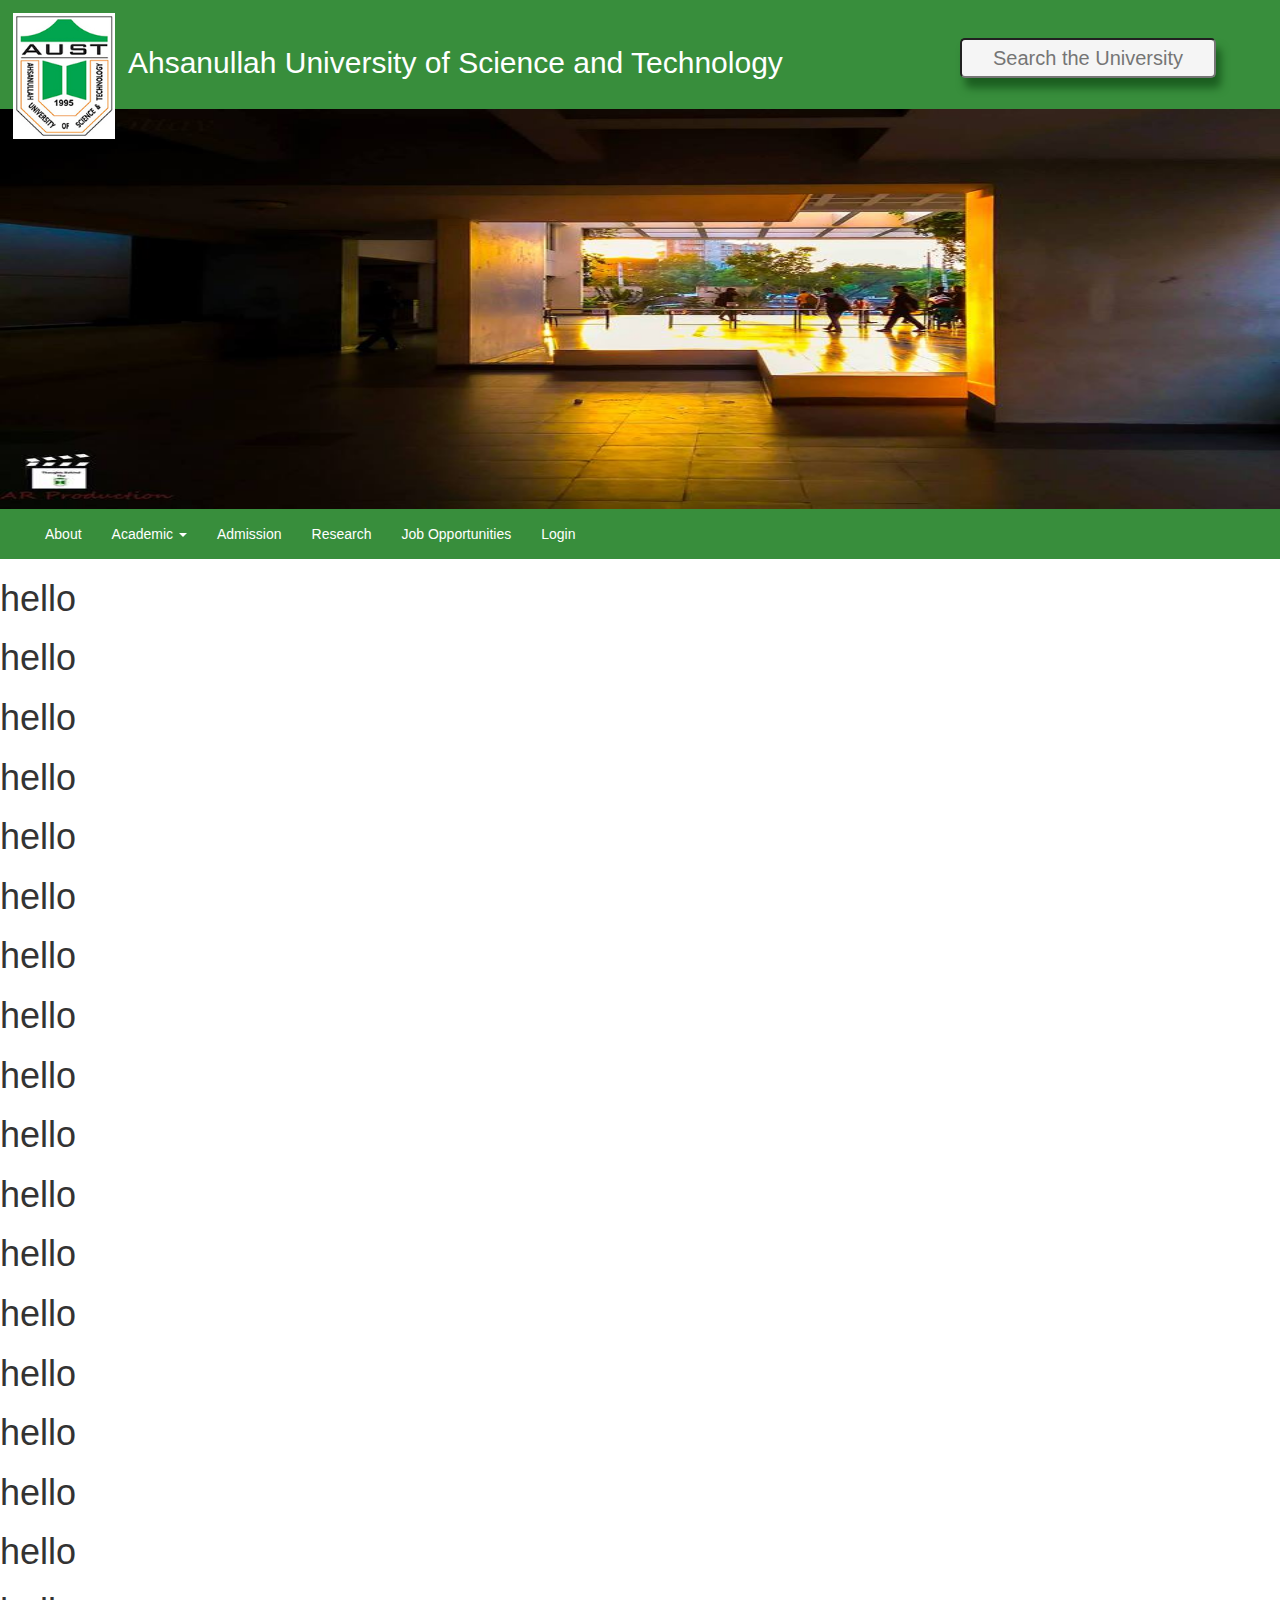
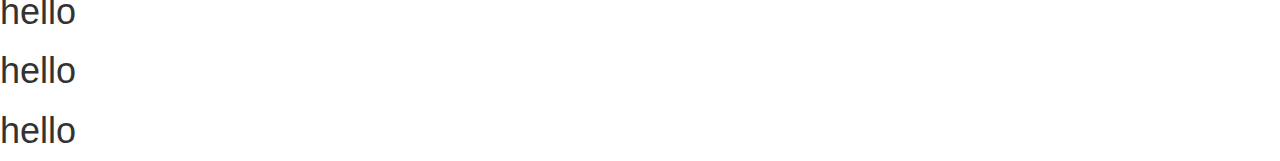
<file: index.html>
<!DOCTYPE html>
<html>
<head>
	<title>Ahsanullah University of Science and Technology</title>

	<!--Bootstrap css-->
	<link rel="stylesheet" type="text/css" href="css/bootstrap.min.css">
	<link rel="stylesheet" type="text/css" href="css/style.css">

</head>

<body>
	
	<!--header start-->
	<header>

		<div class="logo_name">
			<div class="logo_div">
				<img class="logo" src="images/logo/aust_logo.jpg">	
			</div>
		
			<div class="aust_name">
				<h2>Ahsanullah University of Science and Technology</h2>	
			</div>

			<div class="search">
				<input class="search-box" type="text" placeholder="Search the University">	
			</div>
		</div>
		
		<div class="banner">
			<img class="canvas" src="images/canvas.jpg">
			<img class="canvas" src="images/canvas1.jpg">
			<img class="canvas" src="images/canvas2.jpg">
			<img class="canvas" src="images/canvas3.jpg">
			<img class="canvas" src="images/canvas4.jpg">
		</div>

	</header>
	<!--header end-->
	
	<!--navbar start-->
	<nav class="navbar navbar-color navbar-default">
  		<div class="container-fluid">
    		<!-- Brand and toggle get grouped for better mobile display -->
    		<div class="navbar-header">
      			<button type="button" class="navbar-toggle collapsed" data-toggle="collapse" data-target="#bs-example-navbar-collapse-1" aria-expanded="false">
	        		<span class="sr-only">Toggle navigation</span>
	        		<span class="icon-bar"></span>
			        <span class="icon-bar"></span>
			        <span class="icon-bar"></span>
      			</button>
    		</div>

    		<!-- Collect the nav links, forms, and other content for toggling -->
		    <div class="collapse navbar-collapse" id="bs-example-navbar-collapse-1">
		      <ul class="nav navbar-nav">
		        <li class=""><a class="nav-color" href="#">About <span class="sr-only"></span></a></li>
		        <li class="dropdown">
		          <a class="nav-color" href="#" class="dropdown-toggle" data-toggle="dropdown" role="button" aria-haspopup="true" aria-expanded="false">Academic <span class="caret nav-color"></span></a>
		          <ul class="dropdown-menu">
		            <li><a class="nav-color" href="#">EEE</a></li>
		            <li><a class="nav-color" href="#">CSE</a></li>
		            <li><a class="nav-color" href="#">CIVIL</a></li>
		            <li><a class="nav-color" href="#">MPE</a></li>
		            <li><a class="nav-color" href="#">TE</a></li>
		            <li><a class="nav-color" href="#">ARCHITECTURE</a></li>
		            <li><a class="nav-color" href="#">BBA</a></li>
		            <li role="separator" class="divider"></li>
		            <li><a href="#">Separated link</a></li>
		            <li role="separator" class="divider"></li>
		            <li><a href="#">One more separated link</a></li>
		          </ul>
		        </li>
		        <li><a class="nav-color" href="#">Admission</a></li>
		        <li><a class="nav-color" href="#">Research</a></li>
		        <li><a class="nav-color" href="#">Job Opportunities</a></li>
		        <li><a class="nav-color" href="#">Login</a></li>
		      </ul>
		    </div><!-- /.navbar-collapse -->
  		</div><!-- /.container-fluid -->
	</nav>

	<h1>hello</h1>
	<h1>hello</h1>
	<h1>hello</h1>
	<h1>hello</h1>
	<h1>hello</h1>
		<h1>hello</h1>
	<h1>hello</h1>
	<h1>hello</h1>
	<h1>hello</h1>
	<h1>hello</h1>
	<h1>hello</h1>
	<h1>hello</h1>
	<h1>hello</h1>
	<h1>hello</h1>
	<h1>hello</h1>
		<h1>hello</h1>
	<h1>hello</h1>
	<h1>hello</h1>
	<h1>hello</h1>
	<h1>hello</h1>

	<!--bootstrap javascripts-->
	<script type="text/javascript" src="js/bootstrap.min.js"></script>
	<script type="text/javascript" src="js/script.js"></script>	
</body>
</html>
</file>
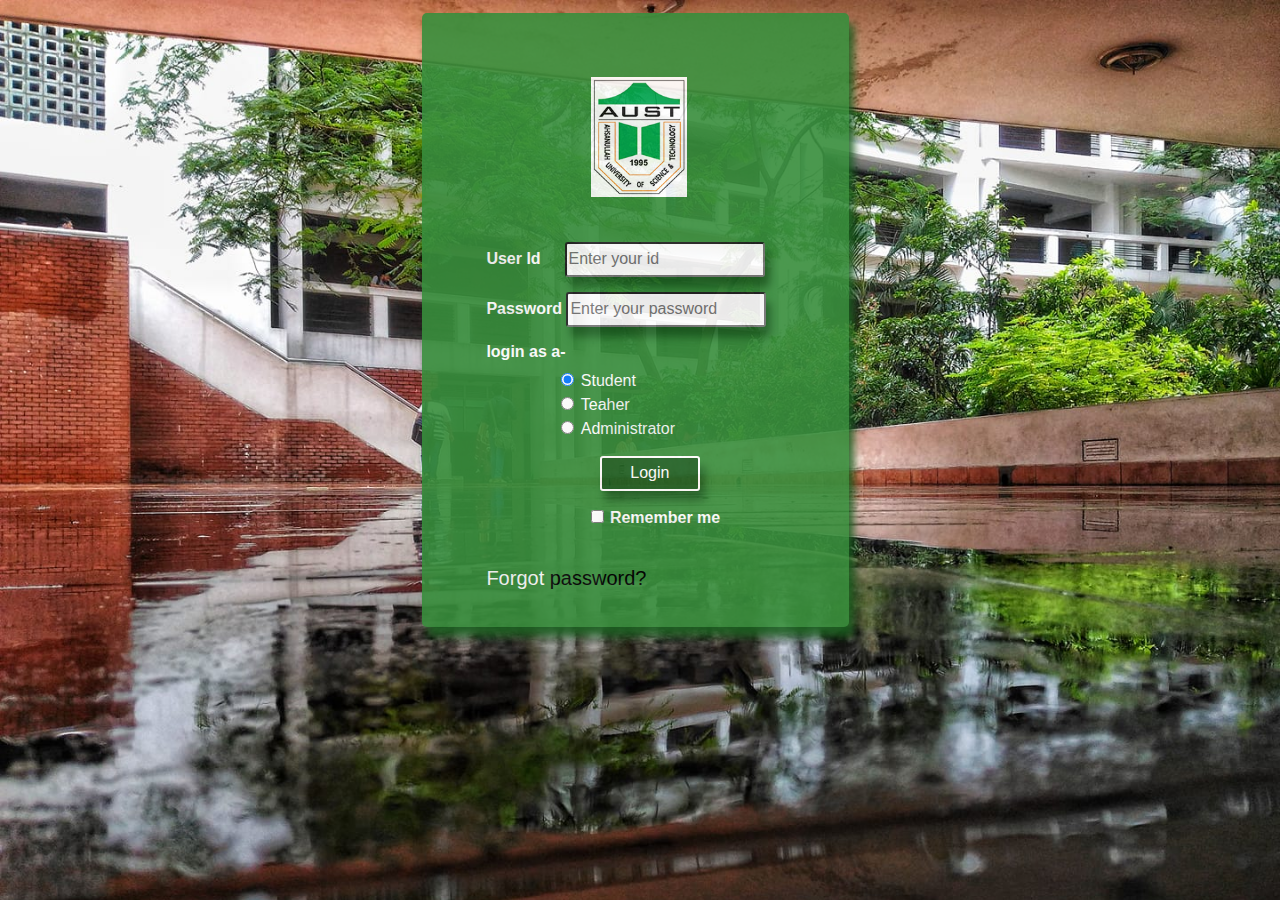
<file: login.html>
<!DOCTYPE html>
<html>
<head>
	<title>Ahsanullah University of science and Technology</title>

	<link rel="stylesheet" type="text/css" href="css/bootstrap.min.css">
	<link rel="stylesheet" type="text/css" href="css/login.css">

</head>

<body>
	<div class="login col-lg-4 col-md-4 col-sm-4">
		<div>
			<img class="form_logo" src="images/logo/aust_logo.jpg">
		</div>

		<div class="login_form">
			<label for="id"><b>User Id</b></label>
			<input class="user_id" type="text" name="id" placeholder="Enter your id" required>

			<label for="pass"><b>Password</b></label>
			<input class="pass" type="Password" name="password" placeholder="Enter your password" required>

			<label class="login_as"><b>login as a-</b></label>
			<form class="radio_button">
				<input class="input" type="radio" name="gender" value="male" checked>Student<br>
				<input class="input" type="radio" name="gender" value="female">Teaher<br>
				<input class="input" type="radio" name="gender" value="other">Administrator  
			</form> 
			<button type="submit">Login</button>
			<label class="remember_label"><input class="remember" type="checkbox"  name="">Remember me</label>
		</div>

		<div class="forgot">
			<span class="psw">Forgot <a class="link" href="#">password?</a></span>
		</div>

	</div>

	<script type="text/javascript" src="js/bootstrap.min.js"></script>
</body>
</html>
</file>
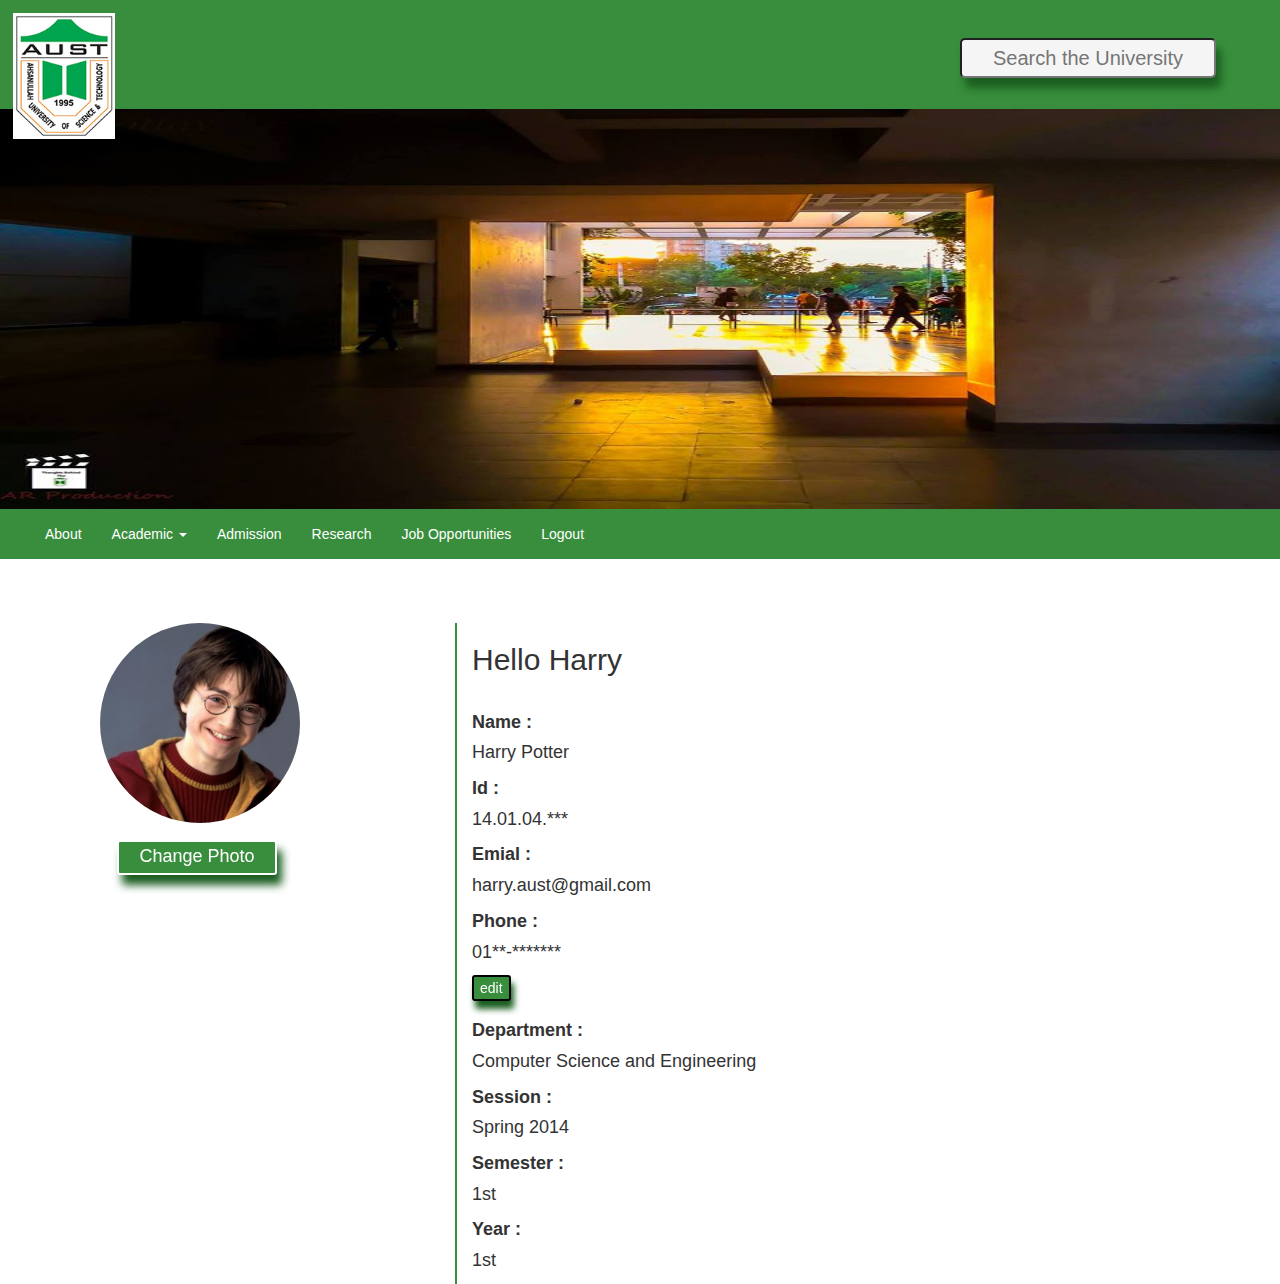
<file: studentDashboard.html>
<!DOCTYPE html>
<html>
<head>
	<title>Ahsanullah University of science and Technology</title>

	<link rel="stylesheet" type="text/css" href="css/bootstrap.min.css">
	<link rel="stylesheet" type="text/css" href="css/studentDashboard.css">
	<link rel="stylesheet" type="text/css" href="css/style.css">


</head>
<body>

	<!--header start-->
	<header>

		<div class="logo_name">
			<div class="logo_div">
				<img class="logo" src="images/logo/aust_logo.jpg">	
			</div>
		
			<div class="aust_name">
				<h2>Ahsanullah University of Science and Technology</h2>	
			</div>

			<div class="search">
				<input class="search-box" type="text" placeholder="Search the University">	
			</div>
		</div>
		
		<div class="banner">
			<img class="canvas" src="images/canvas.jpg">
			<img class="canvas" src="images/canvas1.jpg">
			<img class="canvas" src="images/canvas2.jpg">
			<img class="canvas" src="images/canvas3.jpg">
			<img class="canvas" src="images/canvas4.jpg">
		</div>

	</header>
	<!--header end-->
	
	<!--navbar start-->
	<nav class="navbar navbar-color navbar-default">
  		<div class="container-fluid">
    		<!-- Brand and toggle get grouped for better mobile display -->
    		<div class="navbar-header">
      			<button type="button" class="navbar-toggle collapsed" data-toggle="collapse" data-target="#bs-example-navbar-collapse-1" aria-expanded="false">
	        		<span class="sr-only">Toggle navigation</span>
	        		<span class="icon-bar"></span>
			        <span class="icon-bar"></span>
			        <span class="icon-bar"></span>
      			</button>
    		</div>

    		<!-- Collect the nav links, forms, and other content for toggling -->
		    <div class="collapse navbar-collapse" id="bs-example-navbar-collapse-1">
		      <ul class="nav navbar-nav">
		        <li class=""><a class="nav-color" href="#">About <span class="sr-only"></span></a></li>
		        <li class="dropdown">
		          <a class="nav-color" href="#" class="dropdown-toggle" data-toggle="dropdown" role="button" aria-haspopup="true" aria-expanded="false">Academic <span class="caret nav-color"></span></a>
		          <ul class="dropdown-menu">
		            <li><a class="nav-color" href="#">EEE</a></li>
		            <li><a class="nav-color" href="#">CSE</a></li>
		            <li><a class="nav-color" href="#">CIVIL</a></li>
		            <li><a class="nav-color" href="#">MPE</a></li>
		            <li><a class="nav-color" href="#">TE</a></li>
		            <li><a class="nav-color" href="#">ARCHITECTURE</a></li>
		            <li><a class="nav-color" href="#">BBA</a></li>
		            <li role="separator" class="divider"></li>
		            <li><a href="#">Separated link</a></li>
		            <li role="separator" class="divider"></li>
		            <li><a href="#">One more separated link</a></li>
		          </ul>
		        </li>
		        <li><a class="nav-color" href="#">Admission</a></li>
		        <li><a class="nav-color" href="#">Research</a></li>
		        <li><a class="nav-color" href="#">Job Opportunities</a></li>
		        <li><a class="nav-color" href="#">Logout</a></li>
		      </ul>
		    </div><!-- /.navbar-collapse -->
  		</div><!-- /.container-fluid -->
	</nav>

	<div class="container">
		<div class="col-lg-12 col-md-12 col-sm-12">
			<div class="col-lg-4 col-md-4 col-sm-4">
				<img class="profile_pic" src="images/profile.jpg">
				<button class="edit_pic">Change Photo</button>
			</div>

			<div class="info col-lg-4 col-md-4 col-sm-4">
				<h2>Hello Harry</h2>
				<div class="main_info">
					<label class="name">Name : </label>
					<p>Harry Potter</p>
					<label class="id">Id : </label>
					<p>14.01.04.***</p>
					<label class="email">Emial : </label>
					<p>harry.aust@gmail.com</p>
					<label class="phone">Phone : </label>
					<p>01**-*******</p>
					<button class="edit">edit</button>
					<label class="dept">Department : </label>
					<p>Computer Science and Engineering</p>
					<label class="session">Session : </label>
					<p>Spring 2014</p>
					<label class="semester">Semester : </label>
					<p>1st</p>
					<label class="year">Year : </label>
					<p>1st</p>
				</div>
			</div>
		</div>
	</div>

	<script type="text/javascript" src="js/bootstrap.min.js"></script>
	<script type="text/javascript" src="js/script.js"></script>
</body>
</html>
</file>
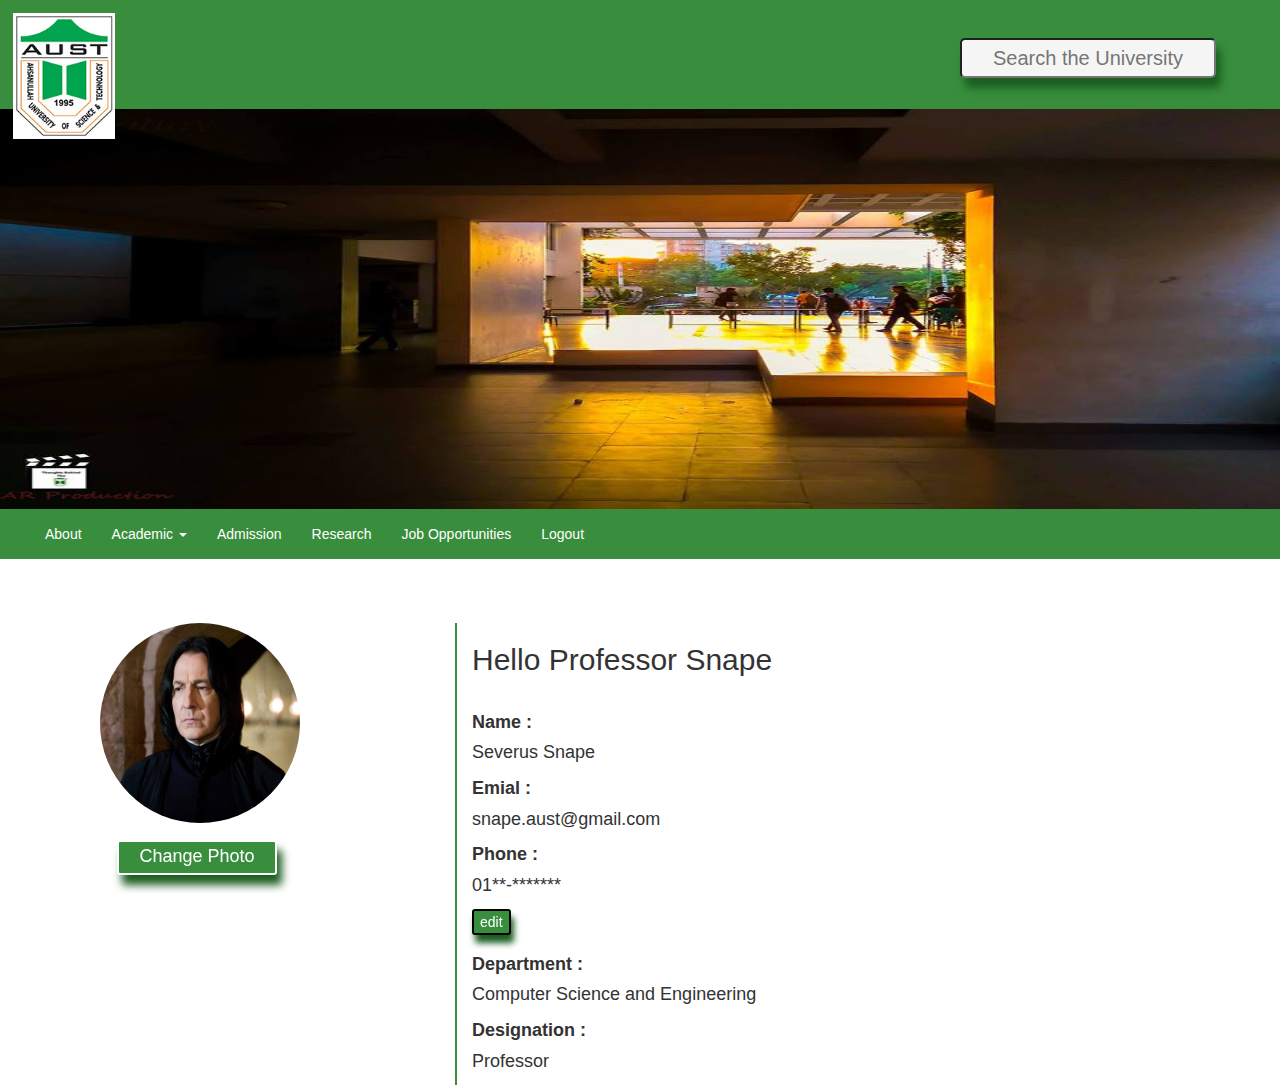
<file: teacherDashboard.html>
<!DOCTYPE html>
<html>
<head>
	<title>Ahsanullah University of science and Technology</title>

	<link rel="stylesheet" type="text/css" href="css/bootstrap.min.css">
	<link rel="stylesheet" type="text/css" href="css/teacherDashboard.css">
	<link rel="stylesheet" type="text/css" href="css/style.css">


</head>
<body>

	<!--header start-->
	<header>

		<div class="logo_name">
			<div class="logo_div">
				<img class="logo" src="images/logo/aust_logo.jpg">	
			</div>
		
			<div class="aust_name">
				<h2>Ahsanullah University of Science and Technology</h2>	
			</div>

			<div class="search">
				<input class="search-box" type="text" placeholder="Search the University">	
			</div>
		</div>
		
		<div class="banner">
			<img class="canvas" src="images/canvas.jpg">
			<img class="canvas" src="images/canvas1.jpg">
			<img class="canvas" src="images/canvas2.jpg">
			<img class="canvas" src="images/canvas3.jpg">
			<img class="canvas" src="images/canvas4.jpg">
		</div>

	</header>
	<!--header end-->
	
	<!--navbar start-->
	<nav class="navbar navbar-color navbar-default">
  		<div class="container-fluid">
    		<!-- Brand and toggle get grouped for better mobile display -->
    		<div class="navbar-header">
      			<button type="button" class="navbar-toggle collapsed" data-toggle="collapse" data-target="#bs-example-navbar-collapse-1" aria-expanded="false">
	        		<span class="sr-only">Toggle navigation</span>
	        		<span class="icon-bar"></span>
			        <span class="icon-bar"></span>
			        <span class="icon-bar"></span>
      			</button>
    		</div>

    		<!-- Collect the nav links, forms, and other content for toggling -->
		    <div class="collapse navbar-collapse" id="bs-example-navbar-collapse-1">
		      <ul class="nav navbar-nav">
		        <li class=""><a class="nav-color" href="#">About <span class="sr-only"></span></a></li>
		        <li class="dropdown">
		          <a class="nav-color" href="#" class="dropdown-toggle" data-toggle="dropdown" role="button" aria-haspopup="true" aria-expanded="false">Academic <span class="caret nav-color"></span></a>
		          <ul class="dropdown-menu">
		            <li><a class="nav-color" href="#">EEE</a></li>
		            <li><a class="nav-color" href="#">CSE</a></li>
		            <li><a class="nav-color" href="#">CIVIL</a></li>
		            <li><a class="nav-color" href="#">MPE</a></li>
		            <li><a class="nav-color" href="#">TE</a></li>
		            <li><a class="nav-color" href="#">ARCHITECTURE</a></li>
		            <li><a class="nav-color" href="#">BBA</a></li>
		            <li role="separator" class="divider"></li>
		            <li><a href="#">Separated link</a></li>
		            <li role="separator" class="divider"></li>
		            <li><a href="#">One more separated link</a></li>
		          </ul>
		        </li>
		        <li><a class="nav-color" href="#">Admission</a></li>
		        <li><a class="nav-color" href="#">Research</a></li>
		        <li><a class="nav-color" href="#">Job Opportunities</a></li>
		        <li><a class="nav-color" href="#">Logout</a></li>
		      </ul>
		    </div><!-- /.navbar-collapse -->
  		</div><!-- /.container-fluid -->
	</nav>

	<div class="container">
		<div class="col-lg-12 col-md-12 col-sm-12">
			<div class="col-lg-4 col-md-4 col-sm-4">
				<img class="profile_pic" src="images/snape.jpg">
				<button class="edit_pic">Change Photo</button>
			</div>

			<div class="info col-lg-4 col-md-4 col-sm-4">
				<h2>Hello Professor Snape</h2>
				<div class="main_info">
					<label class="name">Name : </label>
					<p>Severus Snape</p>
					<label class="email">Emial : </label>
					<p>snape.aust@gmail.com</p>
					<label class="phone">Phone : </label>
					<p>01**-*******</p>
					<button class="edit">edit</button>
					<label class="dept">Department : </label>
					<p>Computer Science and Engineering</p>
					<label class="Designation">Designation : </label>
					<p>Professor</p>
				</div>
			</div>
		</div>
	</div>

	<script type="text/javascript" src="js/bootstrap.min.js"></script>
	<script type="text/javascript" src="js/script.js"></script>
</body>
</html>
</file>
<file: css/style.css>
.logo_div{
    float: left;
    width: 8%;
    position: relative;
    margin-top: 1%;
    margin-left: 1%;
    margin-right: 1%;
    margin-bottom: -2.3%;
}

.logo{
    height: 100%;
    width: 100%;
}

.aust_name{
    float: left;
    width: 60%;
    margin-top: 2%;
    color: #ffffff;
}

.search{
    float: right;
    width: 25%;
    margin-top: 3%;
}

.search-box{
    background-color: #F5F5F5;
    border-radius: 5px;
    height: 40px;
    width: 80%;
    box-shadow: 5px 10px 8px #1B5E20;
    text-align: center;
    font-size: 20px;
}

.banner{
    background-color: #388E3C;
    width: 100%;
    height: 400px;
    position: relative;
    z-index: -1;
}

.canvas{
    height: 100%;
    width: 100%;
    overflow: none;
}


.navbar{
    margin-top: 8.5%;
    border: none;
    border-radius: 0;
    background-color: #388E3C;
    position: sticky;
    top: 0;
}

.nav-color{
    color: #FFFFFF !important;
}

li a:hover {
    border-bottom: 2px solid #1B5E20;
}
</file>
<file: css/login.css>
body{
	background-image: url("../images/canvas1.jpg");
	background-size: cover;
	background-repeat: no-repeat;
}

.login{
	margin-top: 1%;
	margin-bottom: 1%;
	left: 33%;
	right: 33%;
	background-color: #388E3C;
	opacity: 0.9;
	border-radius: 5px;
	padding: 5%;
	box-shadow: 5px 10px 8px #1B5E20;
}

.form_logo{
	height: 120px;
	width: 96px;
	margin-left: 35%;
}

.login_form{
	margin-top: 10%;
	color: #ffffff;
	font-size: 16px;
}


.user_id{
	margin-top: 5%;
	margin-bottom: 5%;
	margin-right: 5%;
	margin-left: 6.5%;
	color: #000000;

	display: inline-block;
	box-sizing: border-box;
	border-radius: 3px;
	height: 35px;
	width: 200px;
	box-shadow: 5px 10px 8px #1B5E20;
}

.pass{
	margin-bottom: 5%;
	margin-right: 5%;
	color: #000000;

	display: inline-block;
	box-sizing: border-box;
	border-radius: 3px;
	height: 35px;
	width: 200px;
	box-shadow: 5px 10px 8px #1B5E20;
}

.radio_button{
	margin-left: 25%;
}

.input{
	margin-right: 3% !important;
}

button{
	height: 35px;
	width: 100px;
	margin-top: 5%;
	margin-right: 5%;
	margin-left: 38%;
	background-color: #1B5E20;

	border: 2px solid #ffffff;
	border-radius: 3px;
	box-shadow: 5px 10px 8px #1B5E20;
}

button:hover {
    background-color: #ffffff;
    color: #000000;
    box-shadow: 15px 20px 18px #1B5E20;

}

.remember_label{
	margin-top: 5%;
	margin-left: 35%;
	width: 200px;
}

.remember{
	margin-right: 3% !important;
}

.forgot{
	margin-bottom: -10%;
	margin-top: 10%;
	font-size: 20px;
	color: #ffffff;
}

.link{
	color: #000000;
}

.link:hover{
	color: #ffffff;
}
</file>
<file: css/studentDashboard.css>
.container{
	margin-top: 5%;
}

.profile_pic{
	height: 200px;
	width: 200px;
	border-radius: 50%;
	position: relative;
	z-index: -1;
}



.edit_pic{
	height: 35px;
	width: 160px;
	margin-top: 5%;
	margin-right: 5%;
	margin-left: 5%;
	margin-bottom: 5%;
	background-color: #388E3C;
	color: #ffffff;
	font-size: 18px;

	border: 2px solid #ffffff;
	border-radius: 3px;
	box-shadow: 5px 10px 8px #1B5E20;
}

.edit_pic:hover{
	background-color: #1B5E20;
    color: #ffffff;
    box-shadow: 15px 20px 18px #1B5E20;

}

.info{
	border-left: 2px solid #388E3C;
}

.main_info{
	margin-top: 10%;
}

h2{
	position: relative;
	z-index: -1;
}

label{
	font-size: 18px;
	width: 300px;
	position: relative;
	z-index: -1;
}

p{
	font-size: 18px;
	position: relative;
	z-index: -1;
}

.edit{
	margin-bottom: 5%;
	background-color: #388E3C;
	color: #ffffff;
	border: 2px solid #000000;
	border-radius: 3px;
	box-shadow: 3px 8px 6px #1B5E20;	
}

.edit:hover{
	background-color: #1B5E20;
    color: #ffffff;
    box-shadow: 5px 10px 8px #1B5E20;
}
</file>
<file: css/teacherDashboard.css>
.container{
	margin-top: 5%;
}

.profile_pic{
	height: 200px;
	width: 200px;
	border-radius: 50%;
	position: relative;
	z-index: -1;
}



.edit_pic{
	height: 35px;
	width: 160px;
	margin-top: 5%;
	margin-right: 5%;
	margin-left: 5%;
	margin-bottom: 5%;
	background-color: #388E3C;
	color: #ffffff;
	font-size: 18px;

	border: 2px solid #ffffff;
	border-radius: 3px;
	box-shadow: 5px 10px 8px #1B5E20;
}

.edit_pic:hover{
	background-color: #1B5E20;
    color: #ffffff;
    box-shadow: 15px 20px 18px #1B5E20;

}

.info{
	border-left: 2px solid #388E3C;
}

.main_info{
	margin-top: 10%;
}

h2{
	position: relative;
	z-index: -1;
}

label{
	font-size: 18px;
	width: 300px;
	position: relative;
	z-index: -1;
}

p{
	font-size: 18px;
	position: relative;
	z-index: -1;
}

.edit{
	margin-bottom: 5%;
	background-color: #388E3C;
	color: #ffffff;
	border: 2px solid #000000;
	border-radius: 3px;
	box-shadow: 3px 8px 6px #1B5E20;	
}

.edit:hover{
	background-color: #1B5E20;
    color: #ffffff;
    box-shadow: 5px 10px 8px #1B5E20;
}
</file>
